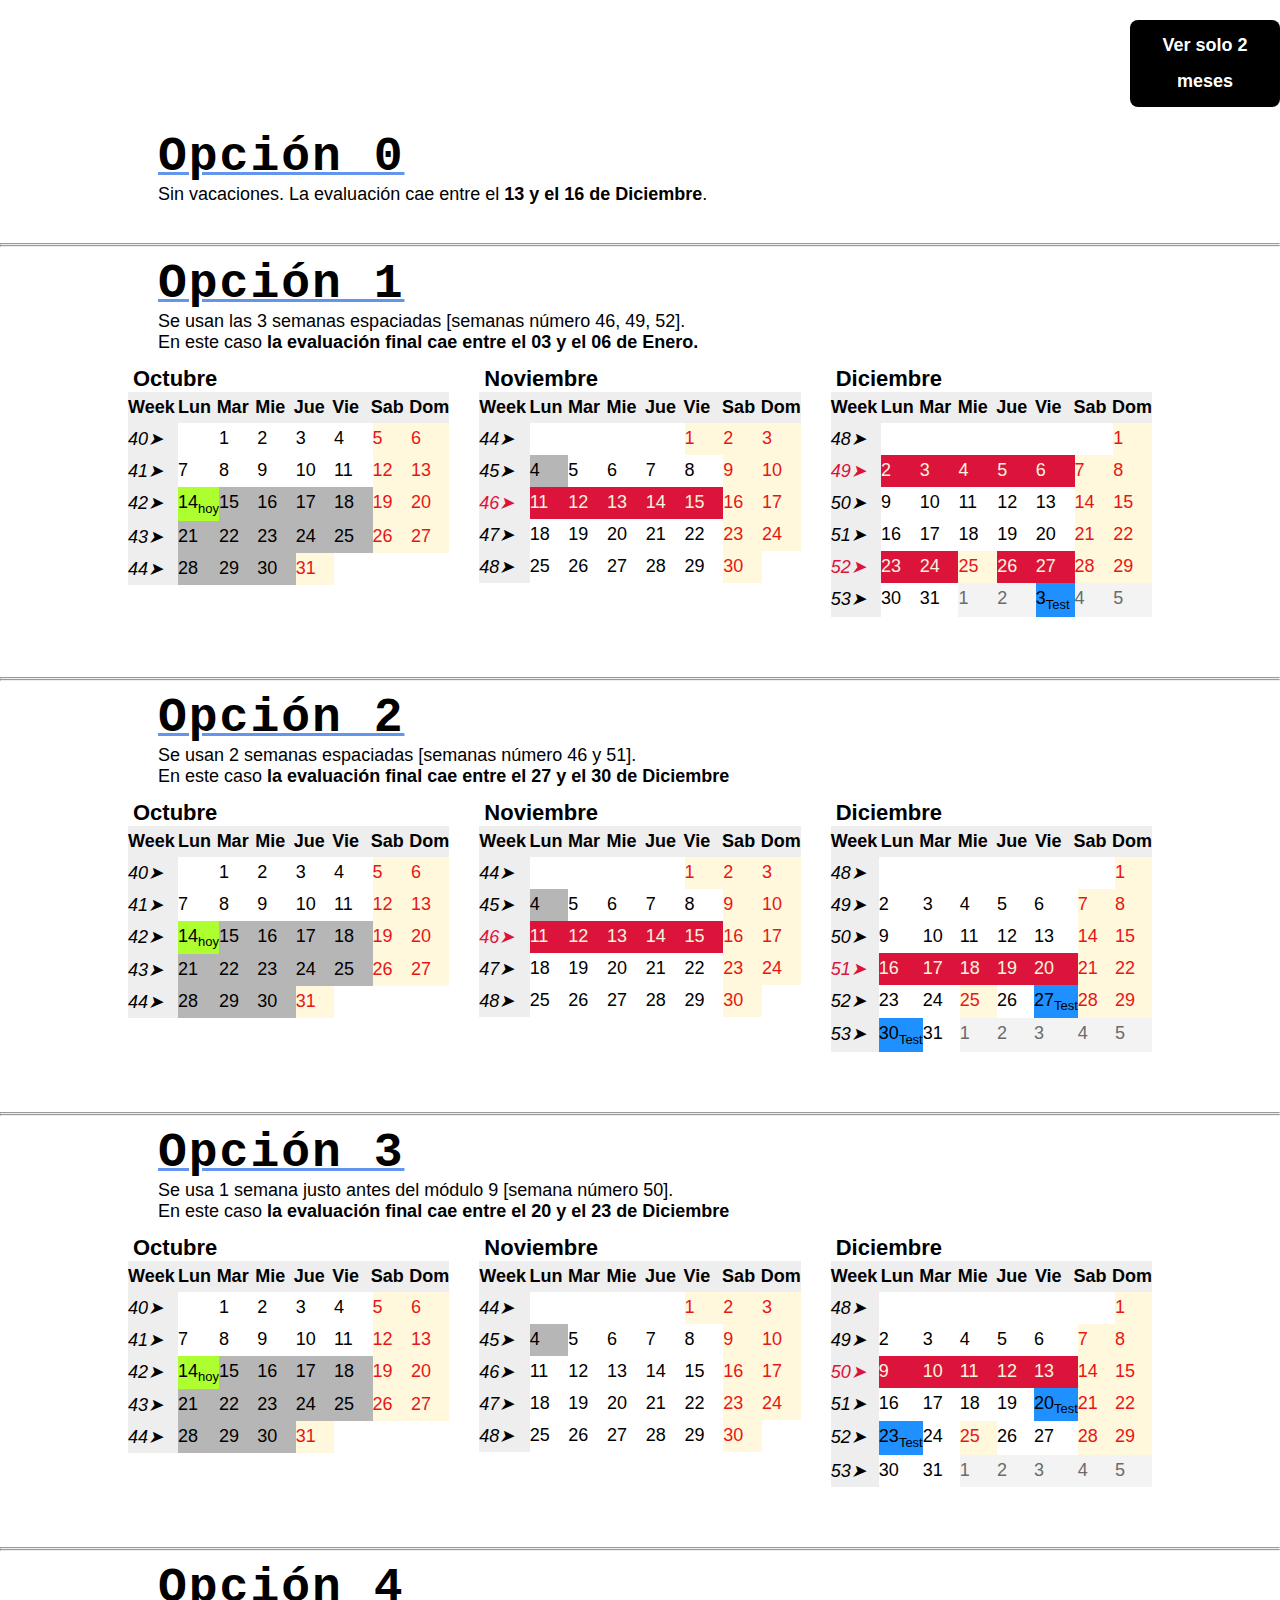
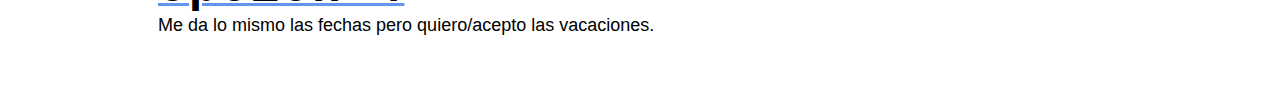
<file: index.html>
<!DOCTYPE html>
<html lang="en">

<head>
  <meta charset="UTF-8">
  <meta name="viewport" content="width=device-width, initial-scale=1.0">
  <title>Document</title>
  <link rel="stylesheet" href="style.css">
</head>
<body>
  <header>
    <button type="button" id="boton">Ver solo 2 meses</button>
  </header>
  <main>
    <section class="row">
      <hgroup>
        <h2>Opción 0</h2>
        <p>Sin vacaciones. La evaluación cae entre el <strong>13 y el 16 de Diciembre</strong>.</p>
      </hgroup>
    </section><hr><hr>
    <section class="row 1">
      <hgroup>
        <h2>Opción 1</h2>
        <p>Se usan las 3 semanas espaciadas [semanas número 46, 49, 52].<br>En este caso <strong>la evaluación final cae entre el 03 y el 06 de Enero.</strong></p>
      </hgroup>
      <div class="tres-meses">
        <div class="mes-octubre esconder">
          <h2>Octubre</h2>
          <ul class="calendar">
            <li class="weekday">Week</li>
            <li class="weekday">Lun</li>
            <li class="weekday">Mar</li>
            <li class="weekday">Mie</li>
            <li class="weekday">Jue</li>
            <li class="weekday">Vie</li>
            <li class="weekday">Sab</li>
            <li class="weekday">Dom</li>
          </ul>
          <ol>
            <li class="week10"></li>
            <li class="first-day">1</li>
            <li>2</li>
            <li>3</li>
            <li>4</li>
            <li class="weekend">5</li>
            <li class="weekend">6</li>
            <li class="week10"></li>
            <li>7</li>
            <li>8</li>
            <li>9</li>
            <li>10</li>
            <li class="">11</li>
            <li class="weekend">12</li>
            <li class="weekend">13</li>
            <li class="week10"></li>
            <li class="hoy">14</li>
            <li class="dead">15</li>
            <li class="dead">16</li>
            <li class="dead">17</li>
            <li class="dead">18</li>
            <li class="weekend">19</li>
            <li class="weekend">20</li>
            <li class="week10"></li>
            <li class="dead">21</li>
            <li class="dead">22</li>
            <li class="dead">23</li>
            <li class="dead">24</li>
            <li class="dead">25</li>
            <li class="weekend">26</li>
            <li class="weekend">27</li>
            <li class="week10"></li>
            <li class="dead">28</li>
            <li class="dead">29</li>
            <li class="dead">30</li>
            <li class="weekend">31</li>
          </ol>
        </div>
        <div class="mes-noviembre">
          <h2>Noviembre</h2>
          <ul class="calendar">
            <li class="weekday">Week</li>
            <li class="weekday">Lun</li>
            <li class="weekday">Mar</li>
            <li class="weekday">Mie</li>
            <li class="weekday">Jue</li>
            <li class="weekday">Vie</li>
            <li class="weekday">Sab</li>
            <li class="weekday">Dom</li>
          </ul>
          <ol>
            <li class="week11"></li>
            <li class="first-day weekend">1</li>
            <li class="weekend">2</li>
            <li class="weekend">3</li>
            <li class="week11"></li>
            <li class="dead">4</li>
            <li>5</li>
            <li>6</li>
            <li>7</li>
            <li>8</li>
            <li class="weekend">9</li>
            <li class="weekend">10</li>
            <li class="week11 propuesta"></li>
            <li class="propuesta">11</li>
            <li class="propuesta">12</li>
            <li class="propuesta">13</li>
            <li class="propuesta">14</li>
            <li class="propuesta">15</li>
            <li class="weekend">16</li>
            <li class="weekend">17</li>
            <li class="week11"></li>
            <li>18</li>
            <li>19</li>
            <li>20</li>
            <li>21</li>
            <li>22</li>
            <li class="weekend">23</li>
            <li class="weekend">24</li>
            <li class="week11"></li>
            <li>25</li>
            <li>26</li>
            <li>27</li>
            <li>28</li>
            <li>29</li>
            <li class="weekend">30</li>
          </ol>
        </div>
        <div class="mes-diciembre">
          <h2>Diciembre</h2>
          <ul class="calendar">
            <li class="weekday">Week</li>
            <li class="weekday">Lun</li>
            <li class="weekday">Mar</li>
            <li class="weekday">Mie</li>
            <li class="weekday">Jue</li>
            <li class="weekday">Vie</li>
            <li class="weekday">Sab</li>
            <li class="weekday">Dom</li>
          </ul>
          <ol>
            <li class="week12"></li>
            <li class="first-day weekend">1</li>
            <li class="week12 propuesta"></li>
            <li class="propuesta">2</li>
            <li class="propuesta">3</li>
            <li class="propuesta">4</li>
            <li class="propuesta">5</li>
            <li class="propuesta">6</li>
            <li class="weekend">7</li>
            <li class="weekend">8</li>
            <li class="week12"></li>
            <li>9</li>
            <li>10</li>
            <li>11</li>
            <li>12</li>
            <li>13</li>
            <li class="weekend">14</li>
            <li class="weekend">15</li>
            <li class="week12"></li>
            <li>16</li>
            <li>17</li>
            <li>18</li>
            <li>19</li>
            <li>20</li>
            <li class="weekend">21</li>
            <li class="weekend">22</li>
            <li class="week12 propuesta"></li>
            <li class="propuesta">23</li>
            <li class="propuesta">24</li>
            <li class="weekend">25</li>
            <li class="propuesta">26</li>
            <li class="propuesta">27</li>
            <li class="weekend">28</li>
            <li class="weekend">29</li>
            <li class="week12"></li>
            <li>30</li>
            <li>31</li>
            <li class="outerMonth">1</li>
            <li class="outerMonth">2</li>
            <li class="finalTest">3</li>
            <li class="outerMonth">4</li>
            <li class="outerMonth">5</li>

          </ol>
        </div>
      </div>
    </section><hr><hr>
    <section class="row 2">
      <hgroup>
        <h2>Opción 2</h2>
        <p>Se usan 2 semanas espaciadas  [semanas número 46 y 51]. <br> En este caso <strong>la evaluación final cae entre el 27 y el 30 de Diciembre</strong></p>
      </hgroup>
      <div class="tres-meses">
        <div class="mes-octubre esconder">
          <h2>Octubre</h2>
          <ul class="calendar">
            <li class="weekday">Week</li>
            <li class="weekday">Lun</li>
            <li class="weekday">Mar</li>
            <li class="weekday">Mie</li>
            <li class="weekday">Jue</li>
            <li class="weekday">Vie</li>
            <li class="weekday">Sab</li>
            <li class="weekday">Dom</li>
          </ul>
          <ol>
            <li class="week10"></li>
            <li class="first-day">1</li>
            <li>2</li>
            <li>3</li>
            <li>4</li>
            <li class="weekend">5</li>
            <li class="weekend">6</li>
            <li class="week10"></li>
            <li>7</li>
            <li>8</li>
            <li>9</li>
            <li>10</li>
            <li class="">11</li>
            <li class="weekend">12</li>
            <li class="weekend">13</li>
            <li class="week10"></li>
            <li class="hoy">14</li>
            <li class="dead">15</li>
            <li class="dead">16</li>
            <li class="dead">17</li>
            <li class="dead">18</li>
            <li class="weekend">19</li>
            <li class="weekend">20</li>
            <li class="week10"></li>
            <li class="dead">21</li>
            <li class="dead">22</li>
            <li class="dead">23</li>
            <li class="dead">24</li>
            <li class="dead">25</li>
            <li class="weekend">26</li>
            <li class="weekend">27</li>
            <li class="week10"></li>
            <li class="dead">28</li>
            <li class="dead">29</li>
            <li class="dead">30</li>
            <li class="weekend">31</li>
          </ol>
        </div>
        <div class="mes-noviembre">
          <h2>Noviembre</h2>
          <ul class="calendar">
            <li class="weekday">Week</li>
            <li class="weekday">Lun</li>
            <li class="weekday">Mar</li>
            <li class="weekday">Mie</li>
            <li class="weekday">Jue</li>
            <li class="weekday">Vie</li>
            <li class="weekday">Sab</li>
            <li class="weekday">Dom</li>
          </ul>
          <ol>
            <li class="week11"></li>
            <li class="first-day weekend">1</li>
            <li class="weekend">2</li>
            <li class="weekend">3</li>
            <li class="week11 "></li>
            <li class="dead">4</li>
            <li>5</li>
            <li>6</li>
            <li>7</li>
            <li>8</li>
            <li class="weekend">9</li>
            <li class="weekend">10</li>
            <li class="week11 propuesta"></li>
            <li class="propuesta">11</li>
            <li class="propuesta">12</li>
            <li class="propuesta">13</li>
            <li class="propuesta">14</li>
            <li class="propuesta">15</li>
            <li class="weekend">16</li>
            <li class="weekend">17</li>
            <li class="week11"></li>
            <li>18</li>
            <li>19</li>
            <li>20</li>
            <li>21</li>
            <li>22</li>
            <li class="weekend">23</li>
            <li class="weekend">24</li>
            <li class="week11"></li>
            <li>25</li>
            <li>26</li>
            <li>27</li>
            <li>28</li>
            <li>29</li>
            <li class="weekend">30</li>
          </ol>
        </div>
        <div class="mes-diciembre">
          <h2>Diciembre</h2>
          <ul class="calendar">
            <li class="weekday">Week</li>
            <li class="weekday">Lun</li>
            <li class="weekday">Mar</li>
            <li class="weekday">Mie</li>
            <li class="weekday">Jue</li>
            <li class="weekday">Vie</li>
            <li class="weekday">Sab</li>
            <li class="weekday">Dom</li>
          </ul>
          <ol>
            <li class="week12"></li>
            <li class="first-day weekend">1</li>
            <li class="week12"></li>
            <li>2</li>
            <li>3</li>
            <li>4</li>
            <li>5</li>
            <li>6</li>
            <li class="weekend">7</li>
            <li class="weekend">8</li>
            <li class="week12"></li>
            <li>9</li>
            <li>10</li>
            <li>11</li>
            <li>12</li>
            <li>13</li>
            <li class="weekend">14</li>
            <li class="weekend">15</li>
            <li class="week12 propuesta"></li>
            <li class="propuesta">16</li>
            <li class="propuesta">17</li>
            <li class="propuesta">18</li>
            <li class="propuesta">19</li>
            <li class="propuesta">20</li>
            <li class="weekend">21</li>
            <li class="weekend">22</li>
            <li class="week12"></li>
            <li>23</li>
            <li>24</li>
            <li class="weekend">25</li>
            <li>26</li>
            <li class="finalTest">27</li>
            <li class="weekend">28</li>
            <li class="weekend">29</li>
            <li class="week12"></li>
            <li class="finalTest">30</li>
            <li>31</li>
            <li class="outerMonth">1</li>
            <li class="outerMonth">2</li>
            <li class="outerMonth">3</li>
            <li class="outerMonth">4</li>
            <li class="outerMonth">5</li>
          </ol>
        </div>
      </div>
    </section><hr><hr>
    <section class="row 3">
      <hgroup>
        <h2>Opción 3</h2>
        <p>Se usa 1 semana justo antes del módulo 9 [semana número 50].<br>En este caso <strong>la evaluación final cae entre el 20 y el 23 de Diciembre</strong></p>
      </hgroup>
      <div class="tres-meses">
        <div class="mes-octubre esconder">
          <h2>Octubre</h2>
          <ul class="calendar">
            <li class="weekday">Week</li>
            <li class="weekday">Lun</li>
            <li class="weekday">Mar</li>
            <li class="weekday">Mie</li>
            <li class="weekday">Jue</li>
            <li class="weekday">Vie</li>
            <li class="weekday">Sab</li>
            <li class="weekday">Dom</li>
          </ul>
          <ol>
            <li class="week10"></li>
            <li class="first-day">1</li>
            <li>2</li>
            <li>3</li>
            <li>4</li>
            <li class="weekend">5</li>
            <li class="weekend">6</li>
            <li class="week10"></li>
            <li>7</li>
            <li>8</li>
            <li>9</li>
            <li>10</li>
            <li class="">11</li>
            <li class="weekend">12</li>
            <li class="weekend">13</li>
            <li class="week10"></li>
            <li class="hoy">14</li>
            <li class="dead">15</li>
            <li class="dead">16</li>
            <li class="dead">17</li>
            <li class="dead">18</li>
            <li class="weekend">19</li>
            <li class="weekend">20</li>
            <li class="week10"></li>
            <li class="dead">21</li>
            <li class="dead">22</li>
            <li class="dead">23</li>
            <li class="dead">24</li>
            <li class="dead">25</li>
            <li class="weekend">26</li>
            <li class="weekend">27</li>
            <li class="week10"></li>
            <li class="dead">28</li>
            <li class="dead">29</li>
            <li class="dead">30</li>
            <li class="weekend">31</li>
          </ol>
        </div>
        <div class="mes-noviembre esconder">
          <h2>Noviembre</h2>
          <ul class="calendar">
            <li class="weekday">Week</li>
            <li class="weekday">Lun</li>
            <li class="weekday">Mar</li>
            <li class="weekday">Mie</li>
            <li class="weekday">Jue</li>
            <li class="weekday">Vie</li>
            <li class="weekday">Sab</li>
            <li class="weekday">Dom</li>
          </ul>
          <ol>
            <li class="week11"></li>
            <li class="first-day weekend">1</li>
            <li class="weekend">2</li>
            <li class="weekend">3</li>
            <li class="week11"></li>
            <li class="dead">4</li>
            <li>5</li>
            <li>6</li>
            <li>7</li>
            <li>8</li>
            <li class="weekend">9</li>
            <li class="weekend">10</li>
            <li class="week11"></li>
            <li>11</li>
            <li>12</li>
            <li>13</li>
            <li>14</li>
            <li>15</li>
            <li class="weekend">16</li>
            <li class="weekend">17</li>
            <li class="week11"></li>
            <li>18</li>
            <li>19</li>
            <li>20</li>
            <li>21</li>
            <li>22</li>
            <li class="weekend">23</li>
            <li class="weekend">24</li>
            <li class="week11"></li>
            <li>25</li>
            <li>26</li>
            <li>27</li>
            <li>28</li>
            <li>29</li>
            <li class="weekend">30</li>
          </ol>
        </div>
        <div class="mes-diciembre">
          <h2>Diciembre</h2>
          <ul class="calendar">
            <li class="weekday">Week</li>
            <li class="weekday">Lun</li>
            <li class="weekday">Mar</li>
            <li class="weekday">Mie</li>
            <li class="weekday">Jue</li>
            <li class="weekday">Vie</li>
            <li class="weekday">Sab</li>
            <li class="weekday">Dom</li>
          </ul>
          <ol>
            <li class="week12"></li>
            <li class="first-day weekend">1</li>
            <li class="week12"></li>
            <li>2</li>
            <li>3</li>
            <li>4</li>
            <li>5</li>
            <li>6</li>
            <li class="weekend">7</li>
            <li class="weekend">8</li>
            <li class="week12 propuesta"></li>
            <li class="propuesta">9</li>
            <li class="propuesta">10</li>
            <li class="propuesta">11</li>
            <li class="propuesta">12</li>
            <li class="propuesta">13</li>
            <li class="weekend">14</li>
            <li class="weekend">15</li>
            <li class="week12"></li>
            <li>16</li>
            <li>17</li>
            <li>18</li>
            <li>19</li>
            <li class="finalTest">20</li>
            <li class="weekend">21</li>
            <li class="weekend">22</li>
            <li class="week12"></li>
            <li class="finalTest">23</li>
            <li>24</li>
            <li class="weekend">25</li>
            <li>26</li>
            <li>27</li>
            <li class="weekend">28</li>
            <li class="weekend">29</li>
            <li class="week12"></li>
            <li>30</li>
            <li>31</li>
            <li class="outerMonth">1</li>
            <li class="outerMonth">2</li>
            <li class="outerMonth">3</li>
            <li class="outerMonth">4</li>
            <li class="outerMonth">5</li>
          </ol>
        </div>
      </div>
    </section>
    <hr><hr>
    <section class="row 4">
      <hgroup>
        <h2>Opción 4</h2>
        <p>Me da lo mismo las fechas pero quiero/acepto las vacaciones.</p>
      </hgroup>
    </section>
  </main>
  <script>
    let boton = document.getElementById("boton");
    let mostrandoTodo = true;
    const mesesAEsconder = document.getElementsByClassName("esconder");
    boton.addEventListener("click", (e) => {
      [...mesesAEsconder].forEach((element, index, array) => {
        element.classList.toggle("none");
      });
      if (mostrandoTodo){
        mostrandoTodo = false;
        boton.innerHTML = "Ver todos los meses";
      } else{
        mostrandoTodo = true;
        boton.innerHTML = "Ver solo 2 meses";
      }
    });
  </script>
</body>
</html>
</file>
<file: style.css>
* {
  margin: 0;
}

body {
  font-family: "Lucida Sans", "Lucida Sans Regular", "Lucida Grande",
    "Lucida Sans Unicode", Geneva, Verdana, sans-serif;
}

header {
  padding: 20px 150px 0px 0px;
  text-align: right;
  button {
    text-decoration: none;
    position:fixed;
    outline: 0;
    border: 0;
    cursor: pointer;
    background: #000000;
    color: #ffffff;
    border-radius: 8px;
    padding: 7px 8px 8px 8px;
    font-size: 18px;
    font-weight: 700;
    line-height: 2;
    transition: transform 200ms, background 200ms;
    &:hover {
      transform: translateY(-2px);
    }
  }
}

ol,
ul {
  display: grid;
  grid-template-columns: 1.3fr repeat(7, 1fr);
  list-style: none;
  padding: 0;
}

li {
  font-size: large;
  padding: 5px 0;
}

.row {
  padding-bottom: 30px;
  padding-left: 10%;
  padding-right: 10%;
}

.tres-meses {
  justify-content: space-evenly;
  display: flex;
  gap: 30px;
}

.mes-octubre {
  counter-reset: week-days-10 39;
}

.mes-noviembre {
  counter-reset: week-days-11 43;
}

.mes-diciembre {
  counter-reset: week-days-12 47;
  padding-bottom: 30px;
}

.mes-octubre .first-day {
  grid-column-start: 3;
}

.mes-noviembre .first-day {
  grid-column-start: 6;
}

.mes-diciembre .first-day {
  grid-column-start: 8;
}

.weekday {
  background: #eee;
  font-weight: bold;
  font-size: 0.05vw + 1rem;
}

.weekend {
  color: #e71616;
  background-color: cornsilk;
}

.mes-octubre li.week10 {
  counter-increment: week-days-10;
  background: #eee;
}

.mes-noviembre li.week11 {
  counter-increment: week-days-11;
  background: #eee;
}

.mes-diciembre li.week12 {
  counter-increment: week-days-12;
  background: #eee;
}

.week10::before {
  content: counter(week-days-10, decimal-leading-zero) "➤";
  font-style: italic;
}

.week11::before {
  content: counter(week-days-11, decimal-leading-zero) "➤";
  font-style: italic;
}

.week12::before {
  content: counter(week-days-12, decimal-leading-zero) "➤";
  font-style: italic;
}

[class^="mes-"] {
  width: 33%;
  max-width: 430px;

  h2{
    margin-bottom: 0;
    font-size: 22px;
  } 
}



.propuesta {
  color: beige;
  background-color: crimson;

  &[class^="week"] {
    background-color: #ffffff;
    color: crimson;
  }
}

.hoy {
  background-color: greenyellow;
}

.hoy::after {
  content: "hoy";
  vertical-align: sub;
  font-size: small;
}

h2 {
  margin: 5px;
}

hgroup {
  padding: 0px 30px;

  h2 {
    letter-spacing: 2px;
    font-family: "Courier New", Courier, monospace;
    text-decoration: underline cornflowerblue;
    text-decoration-thickness: 3px;
    padding: 10px 0 0 0;
    margin: 0;
    font-size: clamp(1.5rem, 4vw + 1rem, 3rem);
  }

  p {
    font-family: "Lucida Sans", "Lucida Sans Regular", "Lucida Grande",
      "Lucida Sans Unicode", Geneva, Verdana, sans-serif;
    margin: 0 0 8px 0;
    font-size: large;
  }
}

.dead {
  background-color: rgb(182, 182, 182);
}

.outerMonth {
  color: rgb(107, 107, 107);
  background-color: #f3f3f3;
}

.finalTest {
  background-color: dodgerblue;
  &::after {
    content: "Test";
    vertical-align: sub;
    font-size: small;
  }
}

.none{
  display: none;
}

@media screen and (max-width: 980px) {
  [class^="mes-"] {
    width: 95%;
  }

  .tres-meses {
    align-items: center;
    flex-direction: column;
  }

  .row {
    padding-bottom: 30px;
    padding-left: 5%;
    padding-right: 5%;
  }

  .tres-meses {
    gap: 10px;
  }
}

.row:nth-child(1){
  padding-top: 100px;
}

.row:last-child{
  padding-bottom: 50px;
}
</file>
